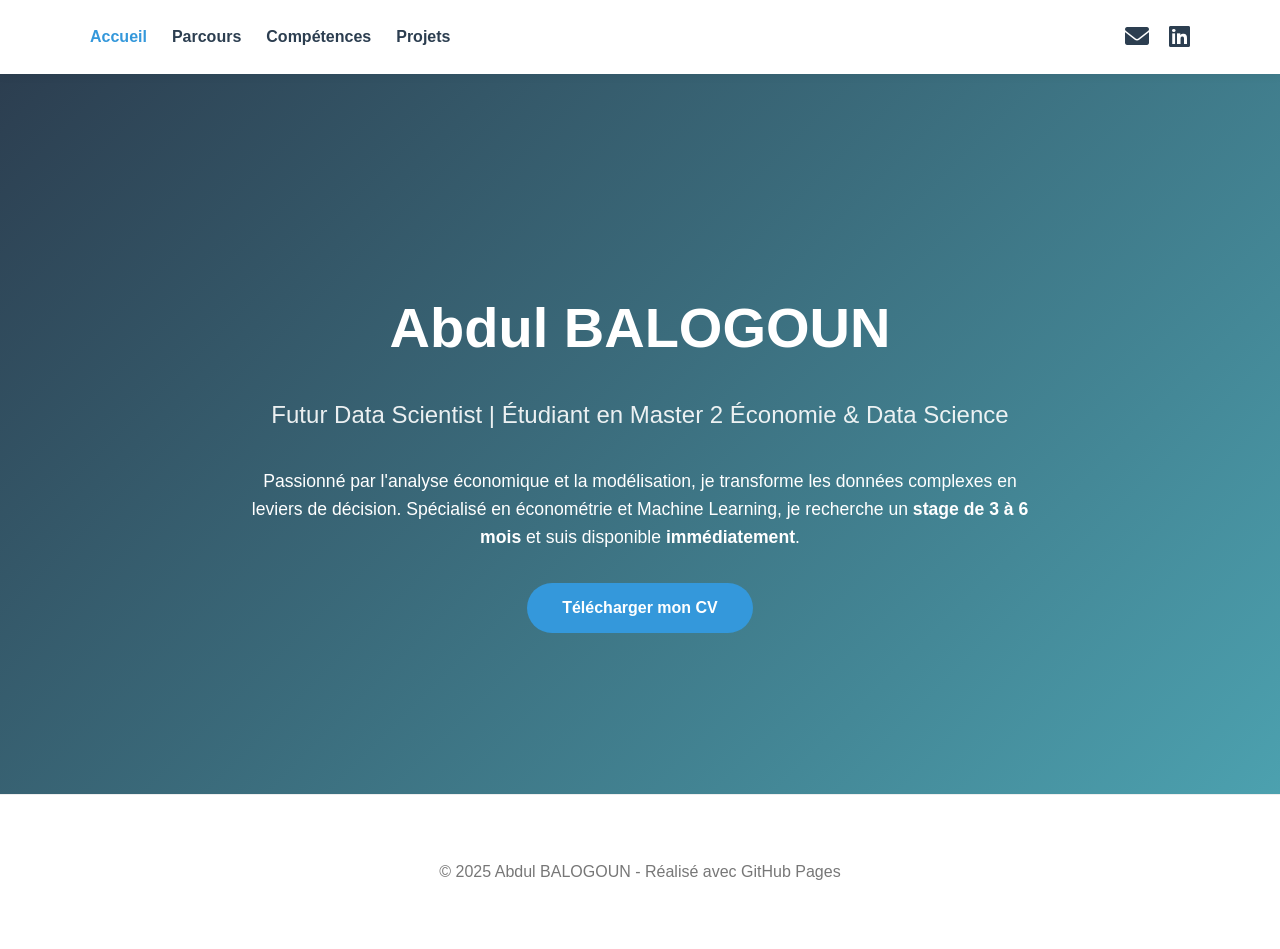
<file: index.html>
<!DOCTYPE html>
<html lang="fr">
<head>
    <meta charset="UTF-8">
    <meta name="viewport" content="width=device-width, initial-scale=1.0">
    <title>Accueil | Abdul BALOGOUN</title>
    <link rel="stylesheet" href="style.css">
    <link rel="stylesheet" href="https://cdnjs.cloudflare.com/ajax/libs/font-awesome/6.0.0/css/all.min.css">
</head>
<body>

   <nav>
    <div class="nav-container">
        <div class="nav-links">
            <a href="index.html" class="active">Accueil</a>
            <a href="parcours.html">Parcours</a>
            <a href="competences.html">Compétences</a>
            <a href="projets.html">Projets</a>
        </div>
        
        <div class="nav-social">
            <a href="mailto:abdulbalogoun887@gmail.com" title="Envoyez-moi un mail">
                <i class="fas fa-envelope"></i>
            </a>
            <a href="https://www.linkedin.com/in/abdul-balogoun-a63010346" target="_blank" title="Mon profil LinkedIn">
                <i class="fab fa-linkedin"></i>
            </a>
        </div>
    </div>
</nav>

    <section class="hero">
        <div class="hero-content">
            <h1>Abdul BALOGOUN</h1>
            <p class="subtitle">Futur Data Scientist | Étudiant en Master 2 Économie & Data Science</p>
            <p class="description">
                Passionné par l'analyse économique et la modélisation, je transforme les données complexes en leviers de décision. 
                Spécialisé en économétrie et Machine Learning, je recherche un <strong>stage de 3 à 6 mois</strong> et suis disponible <strong>immédiatement</strong>.
            </p>
            <div class="cta-buttons">
                <a href="Abdul M. CV.pdf" target="_blank" class="btn primary">Télécharger mon CV</a>
            </div>
        </div>
    </section>

    <footer>
        <p>© 2025 Abdul BALOGOUN - Réalisé avec GitHub Pages</p>
    </footer>

</body>
</html>
</file>
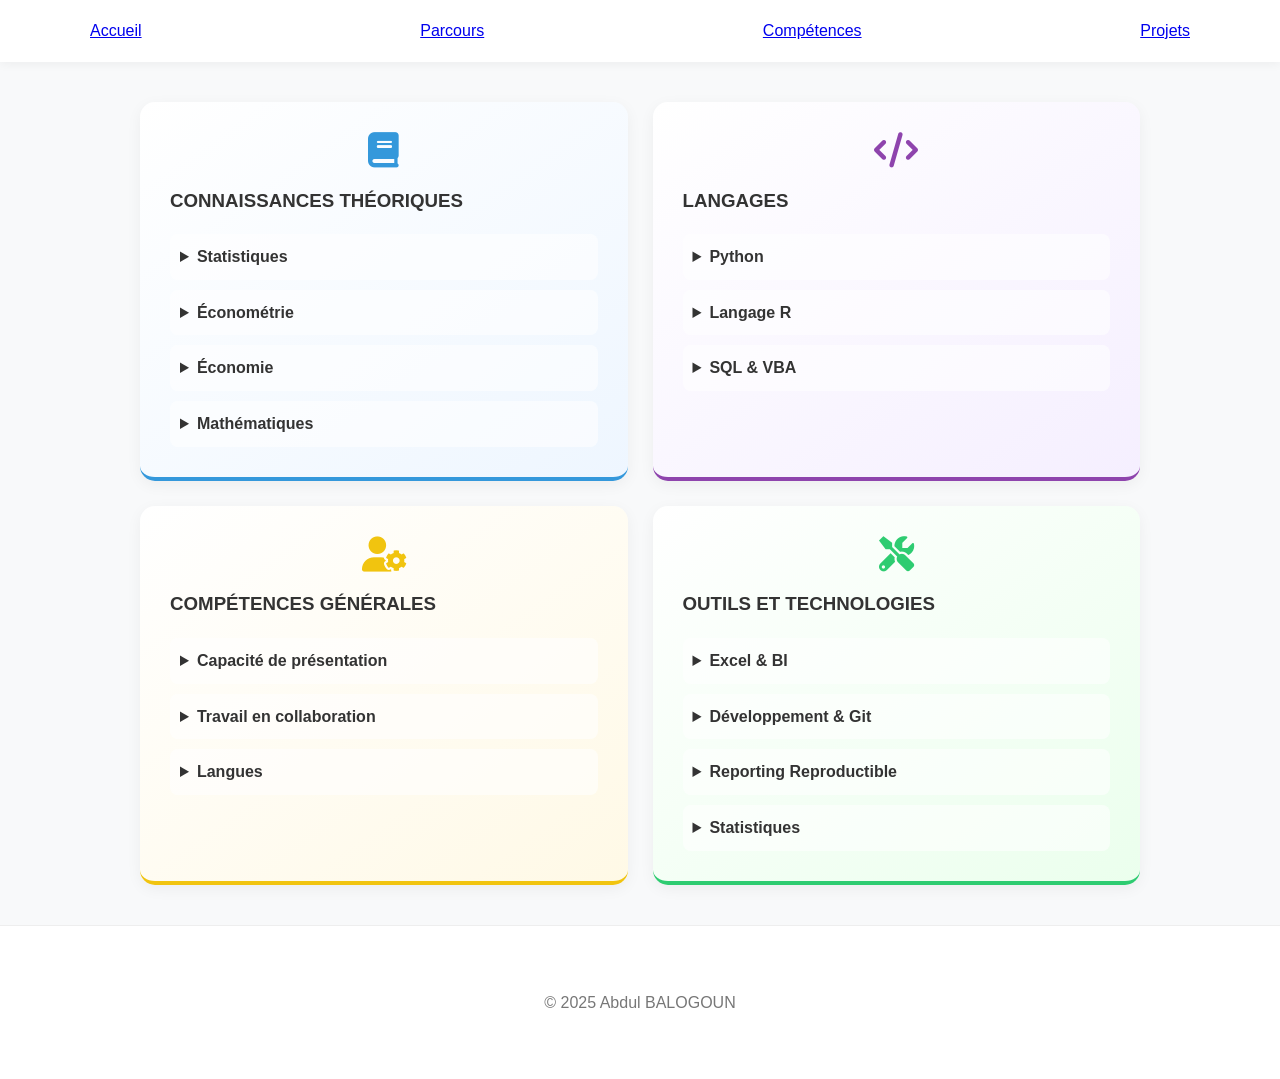
<file: competences.html>
<!DOCTYPE html>
<html lang="fr">
<head>
    <meta charset="UTF-8">
    <meta name="viewport" content="width=device-width, initial-scale=1.0">
    <title>Compétences | Abdul BALOGOUN</title>
    <link rel="stylesheet" href="style.css">
    <link rel="stylesheet" href="https://cdnjs.cloudflare.com/ajax/libs/font-awesome/6.0.0/css/all.min.css">
</head>
<body>

    <nav>
        <div class="nav-container">
            <a href="index.html">Accueil</a>
            <a href="parcours.html">Parcours</a>
            <a href="competences.html" class="active">Compétences</a>
            <a href="projets.html">Projets</a>
        </div>
    </nav>

    <section class="container">
        <div class="skills-2x2-grid">
            
            <div class="skill-block">
                <div class="block-header">
                    <i class="fas fa-book"></i>
                    <h3>CONNAISSANCES THÉORIQUES</h3>
                </div>
                <div class="block-body">
                    <details>
                        <summary>Statistiques</summary>
                        <ul>
                            <li>Théorie fréquentiste et bayésienne, tests d’hypothèses.</li>
                            <li>Théorie des sondages.</li>
                        </ul>
                    </details>
                    <details>
                        <summary>Économétrie</summary>
                        <ul>
                            <li>Analyse des Séries Temporelles.</li>
                            <li>Modèles utilisant des données de panel.</li>
                            <li>Modèles à Variable Dépendante qualitative (Censurés, Tronqués, Comptage).</li>
                            <li>Analyse de Survie.</li>
                        </ul>
                    </details>
                    <details>
                        <summary>Économie</summary>
                        <ul>
                            <li><strong>Microéconomie :</strong> Théorie du consommateur/producteur, Équilibre, Externalités.</li>
                            <li><strong>Économie industrielle :</strong> Différenciation, Publicité, Branding, Plateformes.</li>
                            <li><strong>Théorie des jeux :</strong> Applications stratégiques.</li>
                        </ul>
                    </details>
                    <details>
                        <summary>Mathématiques</summary>
                        <ul>
                            <li>Algèbre linéaire, Suites, Équations différentielles.</li>
                            <li>Optimisation et Dynamiques.</li>
                        </ul>
                    </details>
                </div>
            </div>

            <div class="skill-block">
                <div class="block-header">
                    <i class="fas fa-code"></i>
                    <h3>LANGAGES</h3>
                </div>
                <div class="block-body">
                    <details>
                        <summary>Python</summary>
                        <ul>
                            <li><strong>Déploiement :</strong> Streamlit, Dash.</li>
                            <li><strong>Data :</strong> Pandas, Polars, NumPy, Matplotlib, Seaborn, Plotly.</li>
                            <li><strong>ML & NLP :</strong> Scikit-learn, spaCy.</li>
                            <li><strong>Web Scraping :</strong> BeautifulSoup, Selenium.</li>
                            <li><strong>Tooling :</strong> uv, Pytest, Mypy, Black.</li>
                        </ul>
                    </details>
                    <details>
                        <summary>Langage R</summary>
                        <ul>
                            <li><strong>Manipulation :</strong> Dplyr, Tidyr, Styler.</li>
                            <li><strong>Reporting :</strong> kableExtra, gt (tableaux interactifs).</li>
                            <li><strong>Analyse :</strong> ggplot2, FactoMineR, Caret, Tidymodels.</li>
                            <li><strong>Économétrie :</strong> Modélisation et inférence.</li>
                        </ul>
                    </details>
                    <details>
                        <summary>SQL & VBA</summary>
                        <ul>
                            <li><strong>SQL :</strong> Requêtes complexes, Jointures, CTE, Vues.</li>
                            <li><strong>VBA :</strong> Automatisation sous Excel.</li>
                        </ul>
                    </details>
                </div>
            </div>

            <div class="skill-block">
                <div class="block-header">
                    <i class="fas fa-user-cog"></i>
                    <h3>COMPÉTENCES GÉNÉRALES</h3>
                </div>
                <div class="block-body">
                    <details>
                        <summary>Capacité de présentation</summary>
                        <p>Vulgarisation d'aspects techniques et présentation de résultats d'analyses devant des publics variés lors de projets académiques.</p>
                    </details>
                    <details>
                        <summary>Travail en collaboration</summary>
                        <p>Forte expérience du travail en équipe sur des projets complexes en Master.</p>
                    </details>
                    <details>
                        <summary>Langues</summary>
                        <ul>
                            <li><strong>Français :</strong> Maternel.</li>
                            <li><strong>Anglais :</strong> Professionnel (lecture technique et communication).</li>
                        </ul>
                    </details>
                </div>
            </div>

            <div class="skill-block">
                <div class="block-header">
                    <i class="fas fa-tools"></i>
                    <h3>OUTILS ET TECHNOLOGIES</h3>
                </div>
                <div class="block-body">
                    <details>
                        <summary>Excel & BI</summary>
                        <p>Analyse de données sur Excel et création de Dashboards.</p>
                    </details>
                    <details>
                        <summary>Développement & Git</summary>
                        <p>Utilisation de Git pour le versionnage et GitHub pour la collaboration.</p>
                    </details>
                    <details>
                        <summary>Reporting Reproductible</summary>
                        <p>Rédaction en Markdown et publication de rapports avec Quarto.</p>
                    </details>
                    <details>
                        <summary>Statistiques</summary>
                        <p>Utilisation du logiciel Stata pour les analyses économétriques.</p>
                    </details>
                </div>
            </div>

        </div>
    </section>

    <footer>
        <p>© 2025 Abdul BALOGOUN</p>
    </footer>

</body>
</html>
</file>
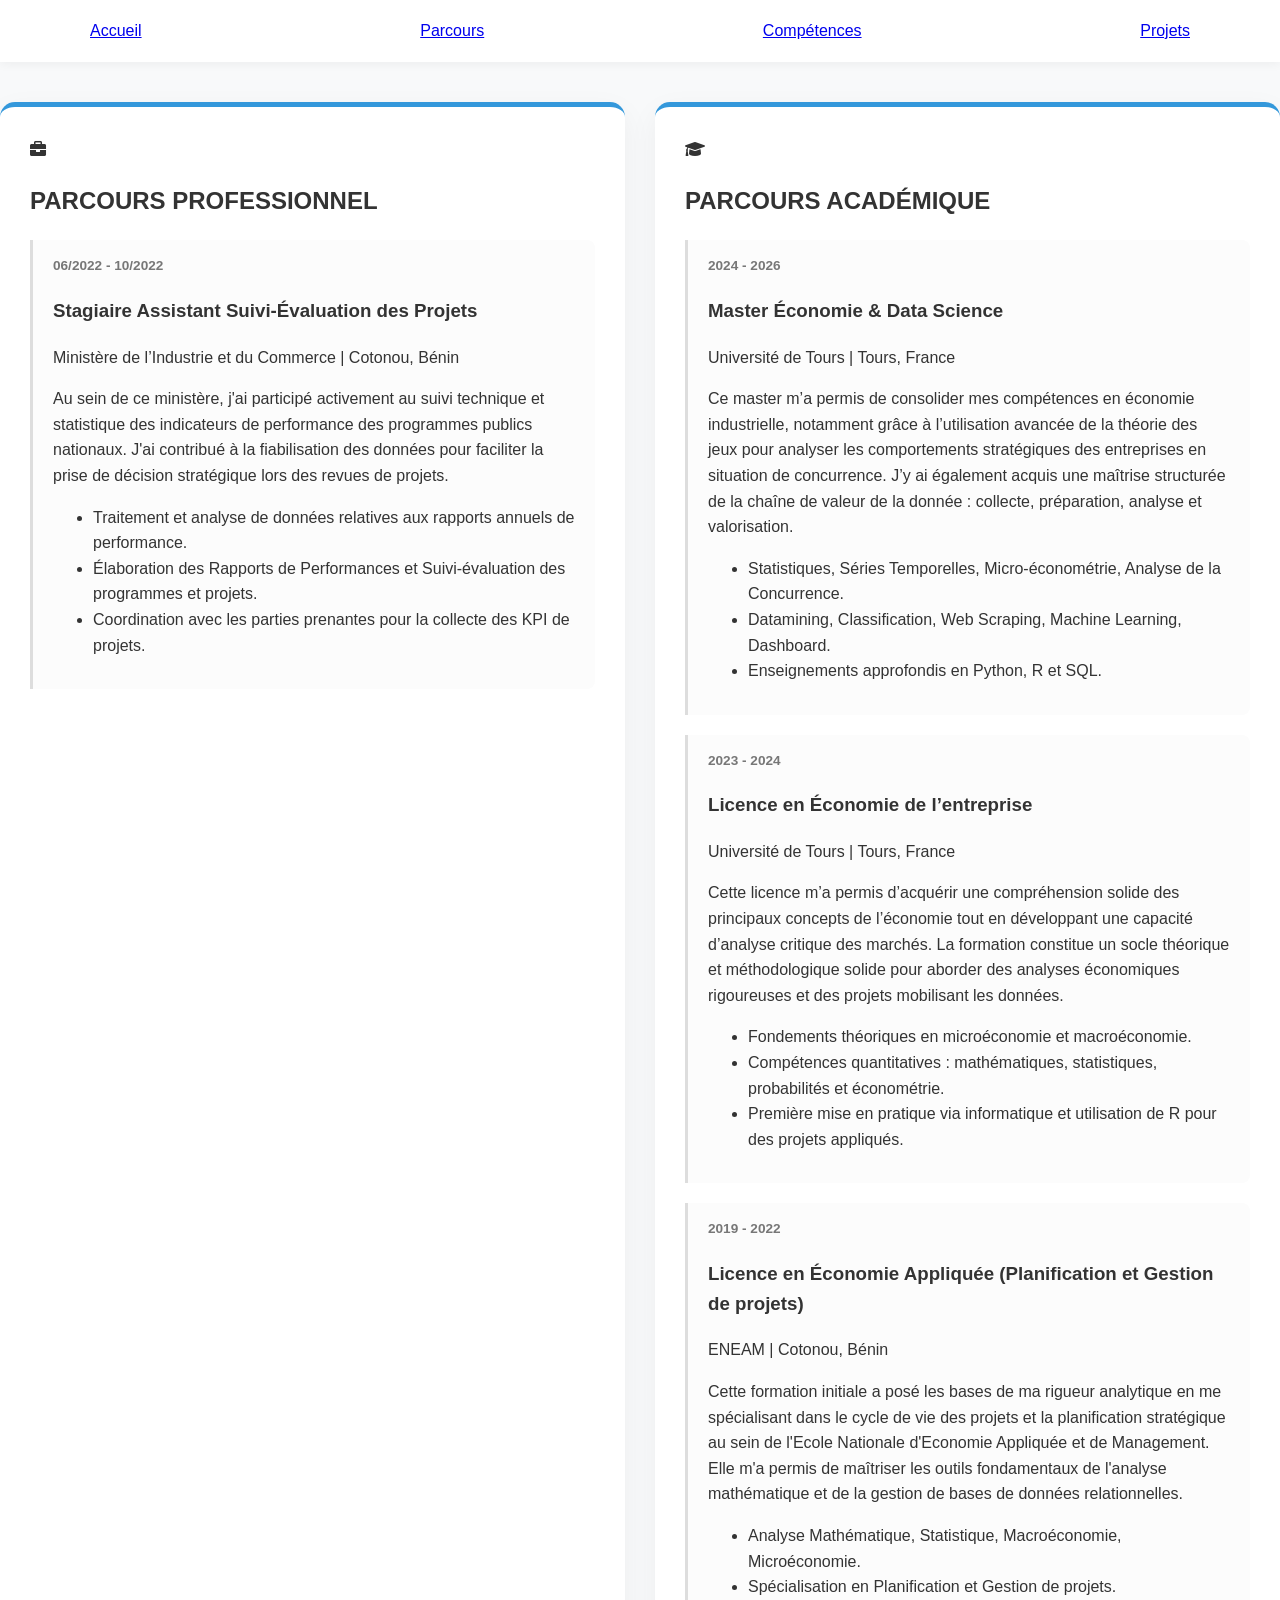
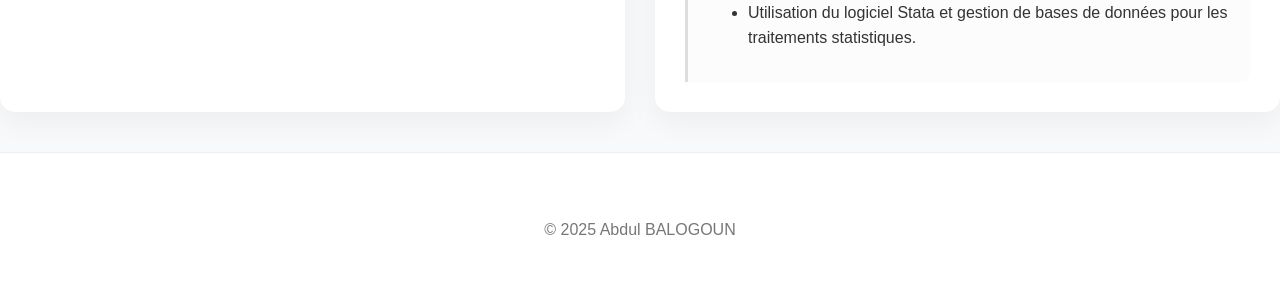
<file: parcours.html>
<!DOCTYPE html>
<html lang="fr">
<head>
    <meta charset="UTF-8">
    <meta name="viewport" content="width=device-width, initial-scale=1.0">
    <title>Mon Parcours | Abdul BALOGOUN</title>
    <link rel="stylesheet" href="style.css">
    <link rel="stylesheet" href="https://cdnjs.cloudflare.com/ajax/libs/font-awesome/6.0.0/css/all.min.css">
</head>
<body>

    <nav>
        <div class="nav-container">
            <a href="index.html">Accueil</a>
            <a href="parcours.html" class="active">Parcours</a>
            <a href="competences.html">Compétences</a>
            <a href="projets.html">Projets</a>
        </div>
    </nav>

    <section class="container-wide">
        <div class="dual-layout">
            
            <div class="path-card">
                <div class="card-header">
                    <i class="fas fa-briefcase"></i>
                    <h2>PARCOURS PROFESSIONNEL</h2>
                </div>
                
                <div class="experience-item">
                    <span class="date-badge">06/2022 - 10/2022</span>
                    <h3>Stagiaire Assistant Suivi-Évaluation des Projets</h3>
                    <p class="inst-location">Ministère de l’Industrie et du Commerce | Cotonou, Bénin</p>
                    <p>Au sein de ce ministère, j'ai participé activement au suivi technique et statistique des indicateurs de performance des programmes publics nationaux. J'ai contribué à la fiabilisation des données pour faciliter la prise de décision stratégique lors des revues de projets.</p>
                    <ul>
                        <li>Traitement et analyse de données relatives aux rapports annuels de performance.</li>
                        <li>Élaboration des Rapports de Performances et Suivi-évaluation des programmes et projets.</li>
                        <li>Coordination avec les parties prenantes pour la collecte des KPI de projets.</li>
                    </ul>
                </div>
            </div>

            <div class="path-card">
                <div class="card-header">
                    <i class="fas fa-graduation-cap"></i>
                    <h2>PARCOURS ACADÉMIQUE</h2>
                </div>
                
                <div class="experience-item">
                    <span class="date-badge">2024 - 2026</span>
                    <h3>Master Économie & Data Science</h3>
                    <p class="inst-location">Université de Tours | Tours, France</p>
                    <p>Ce master m’a permis de consolider mes compétences en économie industrielle, notamment grâce à l’utilisation avancée de la théorie des jeux pour analyser les comportements stratégiques des entreprises en situation de concurrence. J’y ai également acquis une maîtrise structurée de la chaîne de valeur de la donnée : collecte, préparation, analyse et valorisation.</p>
                    <ul>
                        <li>Statistiques, Séries Temporelles, Micro-économétrie, Analyse de la Concurrence.</li>
                        <li>Datamining, Classification, Web Scraping, Machine Learning, Dashboard.</li>
                        <li>Enseignements approfondis en Python, R et SQL.</li>
                    </ul>
                </div>

                <div class="experience-item">
                    <span class="date-badge">2023 - 2024</span>
                    <h3>Licence en Économie de l’entreprise</h3>
                    <p class="inst-location">Université de Tours | Tours, France</p>
                    <p>Cette licence m’a permis d’acquérir une compréhension solide des principaux concepts de l’économie tout en développant une capacité d’analyse critique des marchés. La formation constitue un socle théorique et méthodologique solide pour aborder des analyses économiques rigoureuses et des projets mobilisant les données.</p>
                    <ul>
                        <li>Fondements théoriques en microéconomie et macroéconomie.</li>
                        <li>Compétences quantitatives : mathématiques, statistiques, probabilités et économétrie.</li>
                        <li>Première mise en pratique via informatique et utilisation de R pour des projets appliqués.</li>
                    </ul>
                </div>

                <div class="experience-item">
                    <span class="date-badge">2019 - 2022</span>
                    <h3>Licence en Économie Appliquée (Planification et Gestion de projets)</h3>
                    <p class="inst-location">ENEAM | Cotonou, Bénin</p>
                    <p>Cette formation initiale a posé les bases de ma rigueur analytique en me spécialisant dans le cycle de vie des projets et la planification stratégique au sein de l'Ecole Nationale d'Economie Appliquée et de Management. Elle m'a permis de maîtriser les outils fondamentaux de l'analyse mathématique et de la gestion de bases de données relationnelles.</p>
                    <ul>
                        <li>Analyse Mathématique, Statistique, Macroéconomie, Microéconomie.</li>
                        <li>Spécialisation en Planification et Gestion de projets.</li>
                        <li>Utilisation du logiciel Stata et gestion de bases de données pour les traitements statistiques.</li>
                    </ul>
                </div>
            </div>

        </div>
    </section>

    <footer>
        <p>© 2025 Abdul BALOGOUN</p>
    </footer>

</body>
</html>
</file>
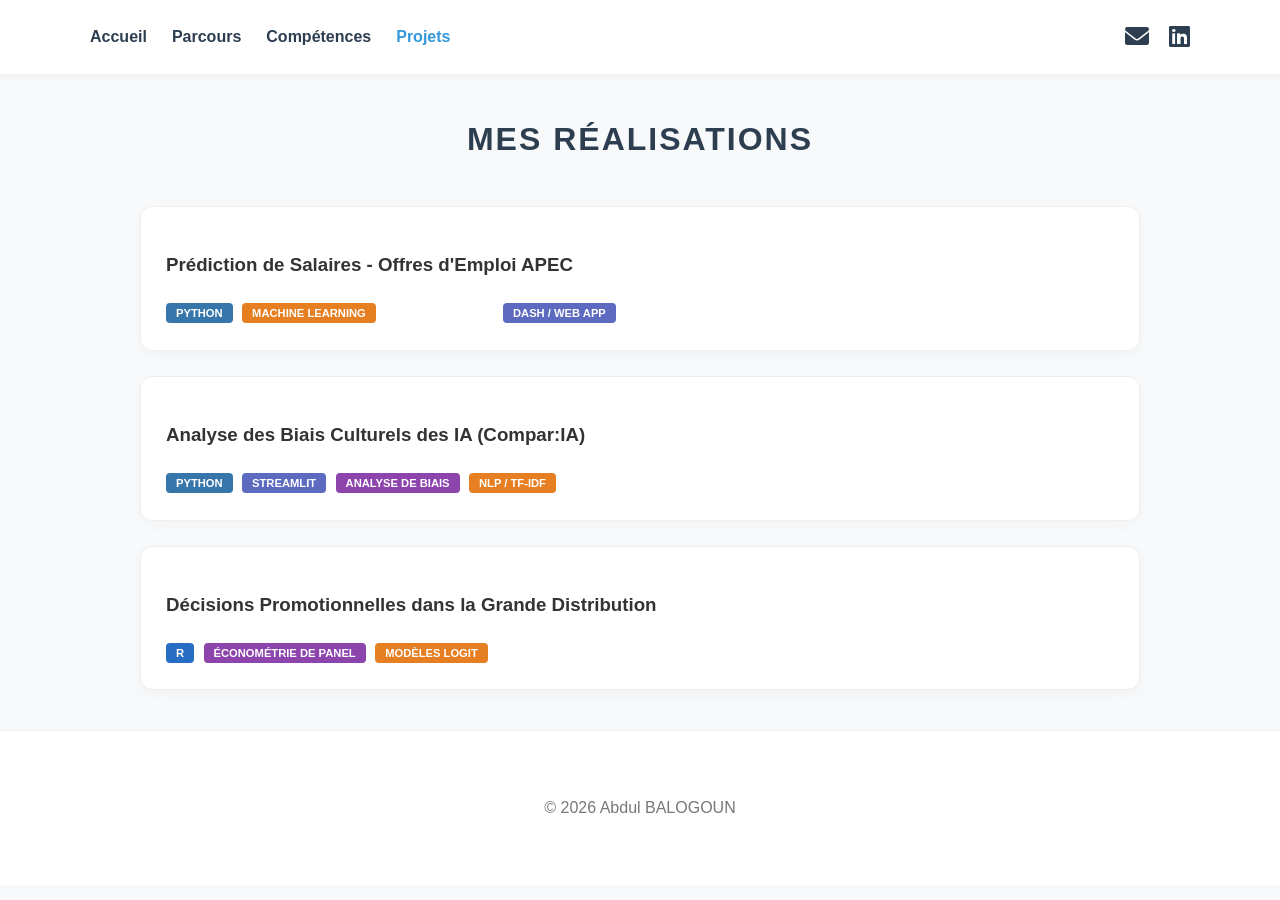
<file: projets.html>
<!DOCTYPE html>
<html lang="fr">
<head>
    <meta charset="UTF-8">
    <meta name="viewport" content="width=device-width, initial-scale=1.0">
    <title>Projets | Abdul BALOGOUN</title>
    <link rel="stylesheet" href="style.css">
    <link rel="stylesheet" href="https://cdnjs.cloudflare.com/ajax/libs/font-awesome/6.0.0/css/all.min.css">
</head>
<body>

    <nav>
        <div class="nav-container">
            <div class="nav-links">
                <a href="index.html">Accueil</a>
                <a href="parcours.html">Parcours</a>
                <a href="competences.html">Compétences</a>
                <a href="projets.html" class="active">Projets</a>
            </div>
            <div class="nav-social">
                <a href="mailto:abdulbalogoun887@gmail.com" title="Email"><i class="fas fa-envelope"></i></a>
                <a href="https://www.linkedin.com/in/abdul-balogoun-a63010346" target="_blank" title="LinkedIn"><i class="fab fa-linkedin"></i></a>
            </div>
        </div>
    </nav>

    <section class="container">
        <h2 class="section-title">Mes Réalisations</h2>

        <div class="projects-list">
            
            <details class="project-item">
                <summary>
                    <div class="project-header-info">
                        <h3>Prédiction de Salaires - Offres d'Emploi APEC</h3>
                        <div class="project-tags">
                            <span class="tag-python">Python</span>
                            <span class="tag-ml">Machine Learning</span>
                            <span class="tag-scraping">Web Scraping</span>
                            <span class="tag-bi">Dash / Web App</span>
                        </div>
                    </div>
                </summary>
                
                <div class="project-details-content">
                    <p class="project-description">
                        <strong>Description :</strong> Implémentation d'une chaîne de traitement complète (End-to-End) visant à estimer la fourchette salariale d'une offre d'emploi à partir de ses caractéristiques textuelles et structurelles.
                    </p>
                    
                    <div class="project-grid-info">
                        <div class="info-box">
                            <h4>Objectif & Problématique</h4>
                            <p>Réduire l'opacité salariale du marché en fournissant une estimation fiable pour les offres "selon profil". Cet outil aide les jeunes diplômés à connaître leur valeur réelle et à préparer leurs négociations.</p>
                        </div>
                        
                        <div class="info-box">
                            <h4>Méthodologie</h4>
                            <ul>
                                <li><strong>Acquisition :</strong> Scraping via API APEC (tokens & requêtes JSON).</li>
                                <li><strong>Preprocessing :</strong> Nettoyage, standardisation et passage au logarithme du salaire.</li>
                                <li><strong>Modélisation :</strong> Benchmark de modèles (Random Forest, XGBoost, LM) via <em>Rich</em>.</li>
                            </ul>
                        </div>
                    </div>

                    <div class="info-box conclusion-highlight">
                        <h4>Conclusion & Performance</h4>
                        <p>Le <strong>Modèle Linéaire</strong> a été retenu avec un <strong>R² de 0.53</strong>. Ce choix privilégie une performance généralisable et interprétable, évitant l'overfitting des modèles plus complexes. Déploiement via <strong>Dash</strong>.</p>
                    </div>

                    <div class="project-links">
                        <a href="https://github.com/Zetsubo887/Salaire" class="link-btn" target="_blank">
                            <i class="fab fa-github"></i> GitHub
                        </a>
                        
                    </div>
                </div>
            </details>

            <details class="project-item">
                <summary>
                    <div class="project-header-info">
                        <h3>Analyse des Biais Culturels des IA (Compar:IA)</h3>
                        <div class="project-tags">
                            <span class="tag-python">Python</span>
                            <span class="tag-bi">Streamlit</span>
                            <span class="tag-stats">Analyse de Biais</span>
                            <span class="tag-ml">NLP / TF-IDF</span>
                        </div>
                    </div>
                </summary>
                
                <div class="project-details-content">
                    <p class="project-description">
                        <strong>Description :</strong> Dashboard interactif analysant les usages et les biais de représentation des modèles de LLM, basé sur les données de la plateforme <em>Compar:IA</em> (beta.gouv.fr).
                    </p>
                    
                    <div class="project-grid-info">
                        <div class="info-box">
                            <h4>Objectif & Problématique</h4>
                            <p>Évaluer si les IA reproduisent des biais de représentation culturelle sur le patrimoine français ou si certains modèles sont plus équilibrés sur les données nationales.</p>
                        </div>
                        
                        <div class="info-box">
                            <h4>Méthodologie</h4>
                            <ul>
                                <li><strong>Open Data :</strong> Croisement avec les bases <strong>Joconde</strong> (988k œuvres) et <strong>Basilic</strong> (86k équipements).</li>
                                <li><strong>Analyse :</strong> Calcul de scores de biais via <strong>TF-IDF</strong> et analyse de fréquences.</li>
                                <li><strong>Architecture :</strong> Structure modulaire avec tests unitaires (Pytest).</li>
                            </ul>
                        </div>
                    </div>

                    <div class="info-box conclusion-highlight">
                        <h4>Conclusion & Apports</h4>
                        <p>Le cockpit permet de comparer les winrates par modèle jusqu'en février 2026. L'analyse révèle des disparités significatives dans la représentation des domaines artistiques français.</p>
                    </div>

                    <div class="project-links">
                        <a href="https://github.com/Zetsubo887/Dashboard-IA-culturelles" class="link-btn" target="_blank">
                            <i class="fab fa-github"></i> Explorer le code
                        </a>
                    </div>
                </div>
            </details>

            <details class="project-item">
                <summary>
                    <div class="project-header-info">
                        <h3>Décisions Promotionnelles dans la Grande Distribution</h3>
                        <div class="project-tags">
                            <span class="tag-r">R</span>
                            <span class="tag-stats">Économétrie de Panel</span>
                            <span class="tag-ml">Modèles Logit</span>
                        </div>
                    </div>
                </summary>
                
                <div class="project-details-content">
                    <p class="project-description">
                        <strong>Description :</strong> Étude économétrique visant à modéliser les déterminants stratégiques du déclenchement des promotions sur un panel de 534 marques de supermarchés.
                    </p>
                    
                    <div class="project-grid-info">
                        <div class="info-box">
                            <h4>Objectif & Problématique</h4>
                            <p>Analyser comment les <strong>stocks</strong> et les <strong>ventes passées</strong> influencent la probabilité de mise en promotion. L'étude cherche à savoir si la promotion est un outil de gestion des invendus ou de discrimination par les prix.</p>
                        </div>
                        
                        <div class="info-box">
                            <h4>Méthodologie</h4>
                            <ul>
                                <li><strong>Données :</strong> Analyse de panel sur 29 mois.</li>
                                <li><strong>Modélisation :</strong> Estimations par modèles <strong>Logit à Effets Fixes</strong> et Aléatoires (Arbitrage par test de Mundlak).</li>
                                <li><strong>Dynamique :</strong> Utilisation d'un modèle dynamique pour capter la persistance temporelle des promotions.</li>
                            </ul>
                        </div>
                    </div>

                    <div class="info-box conclusion-highlight">
                        <h4>Conclusion & Résultats</h4>
                        <p>L'étude confirme qu'un stock élevé augmente la probabilité de promotion. On observe également une forte persistance : une promotion à <em>t-1</em> rend très probable une promotion à <em>t</em>, surtout pour les marques nationales.</p>
                    </div>

                    <div class="project-links">
                        <a href="PROJET3RCOMPLET_Hafsa-Imane-Abdul.pdf" class="link-btn pdf" target="_blank">
                            <i class="fas fa-file-pdf"></i> Rapport Complet
                        </a>
                    </div>
                </div>
            </details>

        </div>
    </section>

    <footer>
        <p>© 2026 Abdul BALOGOUN</p>
    </footer>

</body>
</html>
</file>
<file: style.css>
/* --- VARIABLES ET BASES --- */
:root {
    --primary: #2c3e50;
    --accent: #3498db;
    --bg: #f8f9fa;
    --text: #333;
    --white: #ffffff;
    --border: #eeeeee;
}

body {
    font-family: 'Inter', -apple-system, sans-serif;
    margin: 0;
    background-color: var(--bg);
    color: var(--text);
    line-height: 1.6;
}

/* --- NAVIGATION --- */
nav {
    background: var(--white);
    padding: 0.5rem 0;
    box-shadow: 0 2px 10px rgba(0,0,0,0.05);
    position: sticky;
    top: 0;
    z-index: 1000;
}

.nav-container {
    display: flex;
    justify-content: space-between;
    align-items: center;
    max-width: 1100px;
    margin: 0 auto;
    padding: 10px 20px;
}

.nav-links {
    display: flex;
    gap: 25px;
}

.nav-links a {
    text-decoration: none;
    color: var(--primary);
    font-weight: 600;
    transition: 0.3s;
}

.nav-links a:hover, .nav-links a.active {
    color: var(--accent);
}

.nav-social {
    display: flex;
    gap: 20px;
}

.nav-social a {
    font-size: 1.5rem;
    color: var(--primary);
    transition: transform 0.3s, color 0.3s;
}

.nav-social a:hover {
    color: var(--accent);
    transform: scale(1.1);
}

/* --- HERO SECTION --- */
.hero {
    height: 80vh;
    display: flex;
    align-items: center;
    justify-content: center;
    text-align: center;
    background: linear-gradient(135deg, #2c3e50 0%, #4ca1af 100%);
    color: var(--white);
    padding: 0 20px;
}

.hero-content { max-width: 800px; }
h1 { font-size: 3.5rem; margin-bottom: 0.5rem; }
.subtitle { font-size: 1.5rem; font-weight: 300; opacity: 0.9; }
.description { margin: 2rem 0; font-size: 1.1rem; }

/* --- BOUTONS --- */
.cta-buttons { display: flex; justify-content: center; margin-top: 30px; }
.btn {
    padding: 12px 35px;
    border-radius: 50px;
    text-decoration: none;
    font-weight: bold;
    transition: 0.3s;
    border: none;
    display: inline-block;
}
.primary { background: var(--accent); color: var(--white); }
.btn:hover { transform: scale(1.05); box-shadow: 0 5px 15px rgba(0,0,0,0.2); }

/* --- SECTION PARCOURS (Dual Layout) --- */
.dual-layout {
    display: flex;
    gap: 30px;
    margin: 40px 0;
}

.path-card {
    flex: 1;
    background: var(--white);
    padding: 30px;
    border-radius: 15px;
    box-shadow: 0 10px 30px rgba(0,0,0,0.05);
    border-top: 5px solid var(--accent); /* Barre colorée distinctive */
    transition: 0.3s;
}

.path-card:hover { transform: translateY(-5px); }

.experience-item {
    background: #fcfcfc;
    border-left: 3px solid #ddd;
    padding: 15px 20px;
    margin-top: 20px;
    border-radius: 0 8px 8px 0;
    transition: 0.3s;
}

.experience-item:hover {
    border-left-color: var(--accent);
    background: #f0f7ff;
}

.date-badge { color: #777; font-weight: bold; font-size: 0.85rem; display: block; }

/* --- SECTION COMPÉTENCES (Grille 2x2) --- */
.skills-2x2-grid {
    display: grid;
    grid-template-columns: 1fr 1fr;
    gap: 25px;
    margin: 40px 0;
}

.skill-block {
    padding: 30px;
    border-radius: 15px;
    box-shadow: 0 4px 15px rgba(0,0,0,0.05);
    transition: 0.3s;
}

/* Couleurs spécifiques par bloc de compétence */
.skill-block:nth-child(1) { background: linear-gradient(145deg, #ffffff, #eef6ff); border-bottom: 4px solid #3498db; }
.skill-block:nth-child(2) { background: linear-gradient(145deg, #ffffff, #f5efff); border-bottom: 4px solid #8e44ad; }
.skill-block:nth-child(3) { background: linear-gradient(145deg, #ffffff, #fff9e6); border-bottom: 4px solid #f1c40f; }
.skill-block:nth-child(4) { background: linear-gradient(145deg, #ffffff, #ebffed); border-bottom: 4px solid #2ecc71; }

.skill-block:hover { transform: scale(1.02); }
.block-header i { font-size: 2.2rem; margin-bottom: 10px; display: block; text-align: center; }

/* Adaptation couleurs icônes */
.skill-block:nth-child(1) i { color: #3498db; }
.skill-block:nth-child(2) i { color: #8e44ad; }
.skill-block:nth-child(3) i { color: #f1c40f; }
.skill-block:nth-child(4) i { color: #2ecc71; }

.skill-block details { border: none; background: rgba(255, 255, 255, 0.6); margin-top: 10px; border-radius: 8px; }
.skill-block summary { padding: 10px; cursor: pointer; font-weight: 600; }

/* --- SECTION PROJETS --- */
.container { max-width: 1000px; margin: 40px auto; padding: 0 20px; }
.section-title { text-align: center; margin-bottom: 40px; font-size: 2rem; color: var(--primary); text-transform: uppercase; letter-spacing: 2px; }

.project-item {
    background: var(--white);
    border: 1px solid var(--border);
    border-radius: 12px;
    margin-bottom: 25px;
    box-shadow: 0 4px 15px rgba(0,0,0,0.03);
}

.project-item[open] { border-color: var(--accent); box-shadow: 0 12px 30px rgba(0,0,0,0.1); }

.project-item summary {
    padding: 25px;
    list-style: none;
    cursor: pointer;
    display: flex;
    justify-content: space-between;
    align-items: center;
}

.project-tags span {
    font-size: 0.7rem; padding: 4px 10px; border-radius: 4px; font-weight: bold; text-transform: uppercase; color: white; margin-right: 5px;
}
.tag-python { background: #3776ab; }
.tag-ml { background: #e67e22; }
.tag-r { background: #276dc3; }
.tag-stats { background: #8e44ad; }
.tag-bi { background: #5c6bc0; }

.project-grid-info { display: grid; grid-template-columns: 1fr 1fr; gap: 20px; margin: 20px 0; }
.info-box { background: #fcfcfc; border: 1px solid #f0f0f0; padding: 15px; border-radius: 8px; }
.conclusion-highlight { background: #f0f7ff; border-left: 4px solid var(--accent); padding: 15px; }

.project-links { display: flex; gap: 15px; margin-top: 20px; }
.link-btn {
    padding: 10px 20px; background: var(--primary); color: white !important; text-decoration: none; border-radius: 6px; font-weight: 600; display: flex; align-items: center; gap: 8px;
}
.link-btn.pdf { background: #e74c3c; }

/* --- FOOTER --- */
footer { text-align: center; padding: 3rem; color: #777; background: white; border-top: 1px solid var(--border); }

/* --- RESPONSIVE --- */
@media (max-width: 850px) {
    .dual-layout, .skills-2x2-grid, .project-grid-info { grid-template-columns: 1fr; flex-direction: column; }
    h1 { font-size: 2.5rem; }
    .nav-container { flex-direction: column; gap: 15px; }
}
</file>
